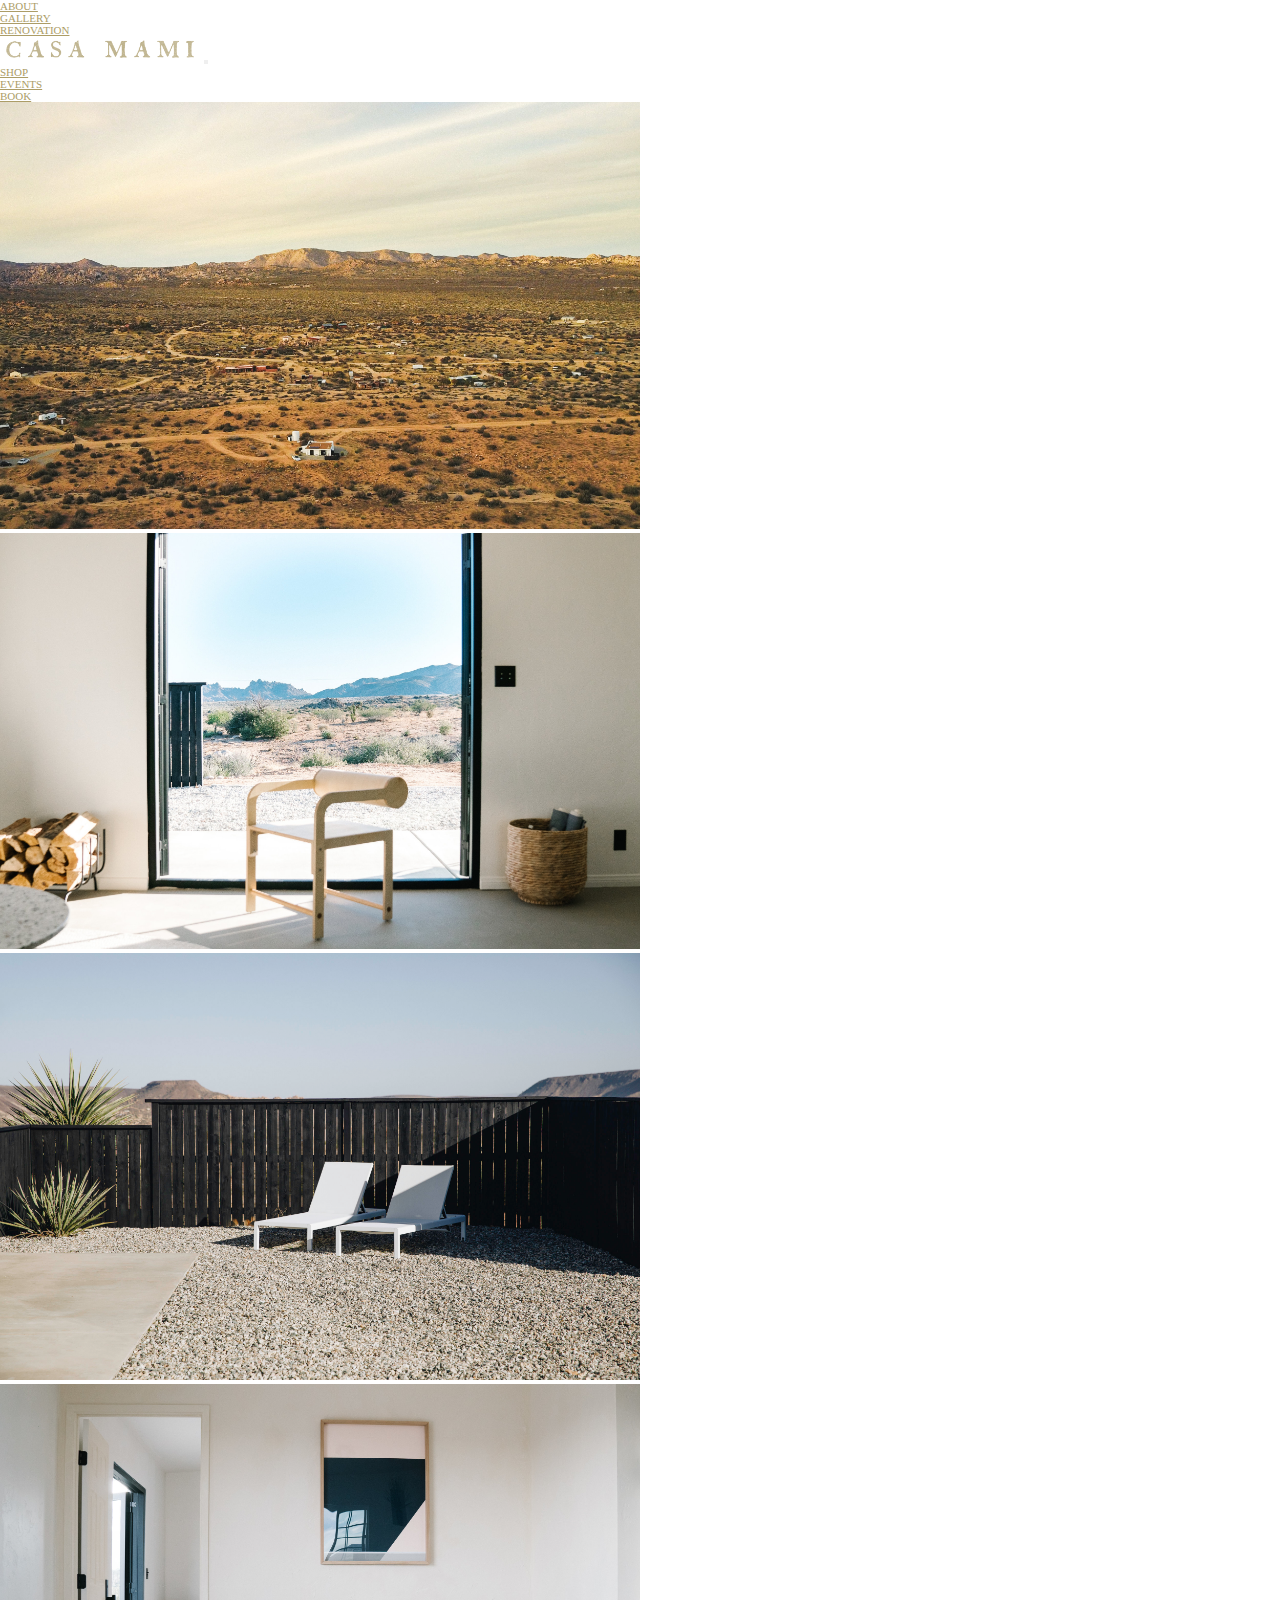
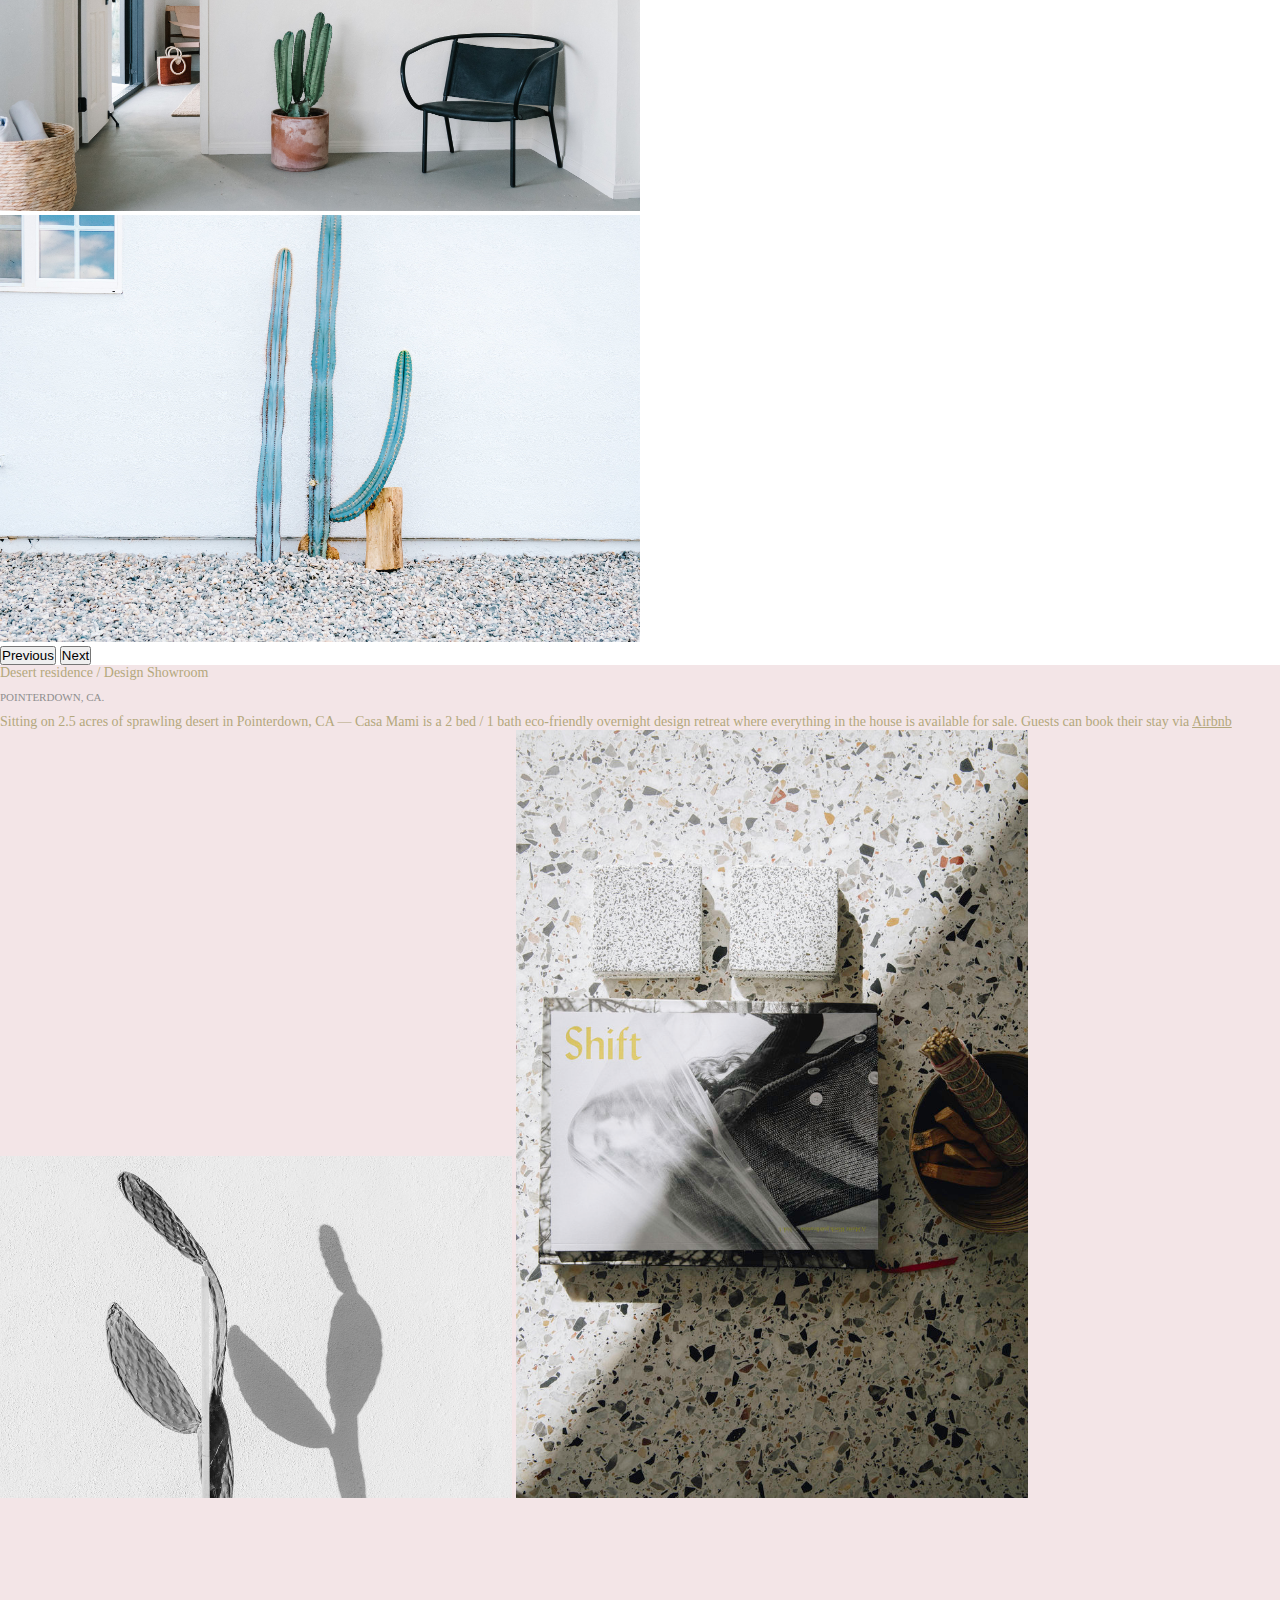
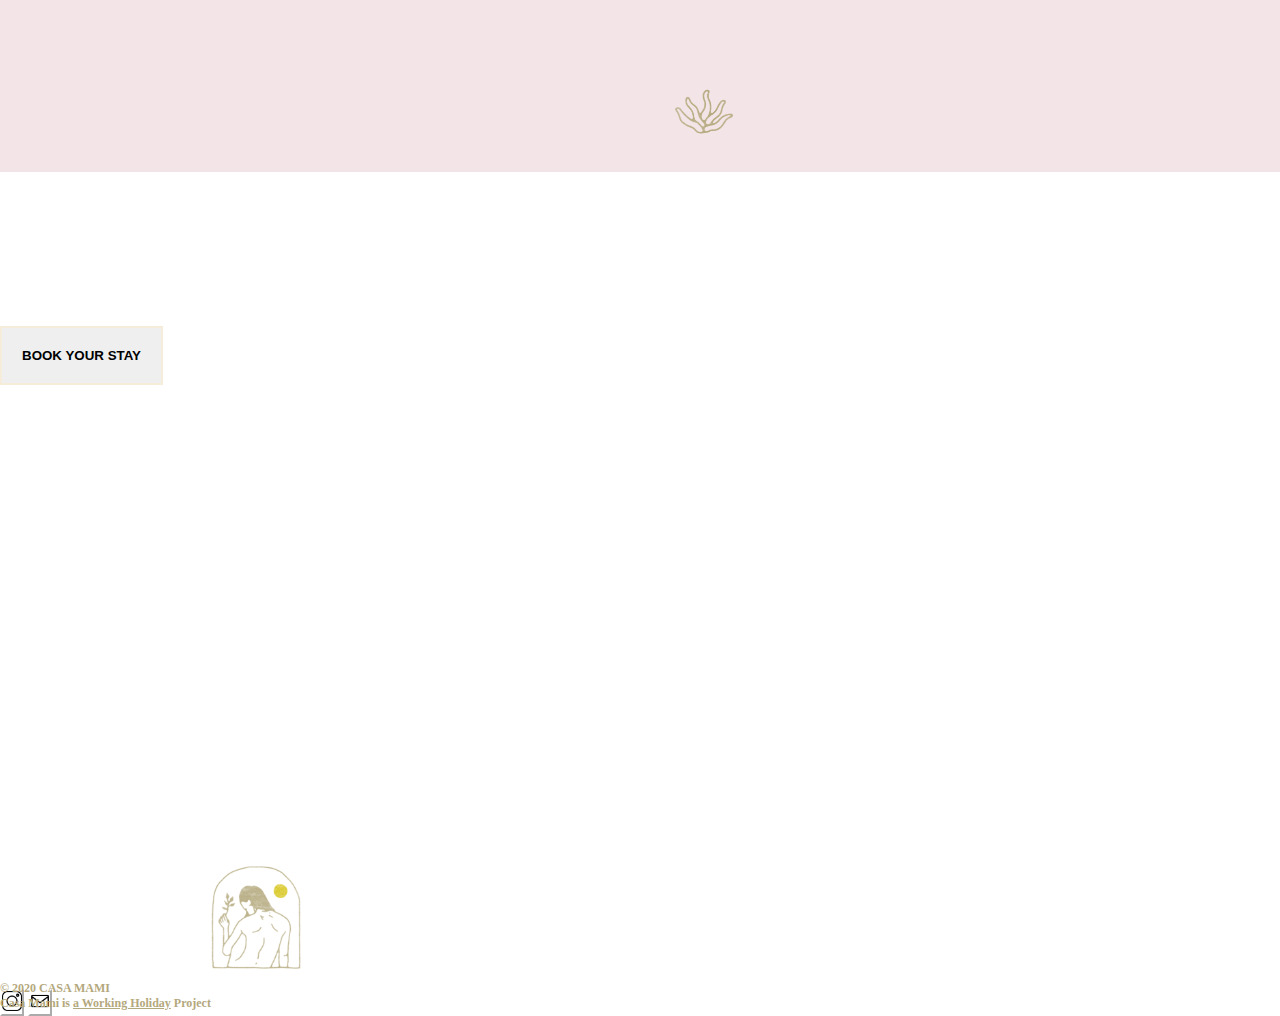
<file: index.html>
<!DOCTYPE html>
<html lang="en">

<head>
    <meta charset="UTF-8">
    <meta http-equiv="X-UA-Compatible" content="IE=edge">
    <meta name="viewport" content="width=device-width, initial-scale=1.0">
    <title>CASA MAMI</title>
    <link rel="stylesheet" href="style.css">
    <link rel="icon"
        href="https://images.squarespace-cdn.com/content/v1/5b87817675f9ee9369baaef4/1539207024438-T9B2LLK052OSYXCKN9HY/favicon.ico?format=100w">
    <!-- CSS only -->
    <link href="https://cdn.jsdelivr.net/npm/bootstrap@5.2.1/dist/css/bootstrap.min.css" rel="stylesheet"
        integrity="sha384-iYQeCzEYFbKjA/T2uDLTpkwGzCiq6soy8tYaI1GyVh/UjpbCx/TYkiZhlZB6+fzT" crossorigin="anonymous">


</head>

<body>
    <header>
        <section>
            <header >
                <nav class="navbar navbar-expand-md  text-bg-light p-5 " >
                    <div class="navbar-collapse collapse w-100 order-1 order-md-0 dual-collapse2 justify-content-start"> 
                        <ul class="navbar-nav mr-auto">
                            <li class="nav-item ">
                                <a class="nav-link " href="#about">ABOUT</a>
                            </li>
                            <li class="nav-item">
                                <a class="nav-link" href="#gallery">GALLERY</a>
                            </li>
                            <li class="nav-item">
                                <a class="nav-link" href="#renovation">RENOVATION</a>
                            </li>
                        </ul>
                    </div>
                    <div>
                         <img class="img-1" src="img/Casa+Mami+Logo.png" alt="">
                         <button class="navbar-toggler" type="button" data-bs-toggle="collapse"
                            data-bs-target=".dual-collapse2">
                            <!--  -->
                            <span class="navbar-toggler-icon"></span>
                        </button>
                    </div>
                    <div class="navbar-collapse collapse w-100 dual-collapse2 justify-content-end">
                        <ul class="navbar-nav">
                            <li class="nav-item">
                                <a class="nav-link" href="#">SHOP</a>
                            </li>
                            <li class="nav-item">
                                <a class="nav-link" href="#">EVENTS</a>
                            </li>
                            <li class="nav-item">
                                <a class="nav-link" href="#">BOOK</a>
                            </li>
                        </ul>
                    </div>
                </nav>
                
        </section>
    </header>
    <script src="https://cdnjs.cloudflare.com/ajax/libs/jquery/3.5.0/jquery.min.js" integrity="sha256-xNzN2a4ltkB44Mc/Jz3pT4iU1cmeR0FkXs4pru/JxaQ=" crossorigin="anonymous"></script>
<script src="https://cdn.jsdelivr.net/npm/popper.js@1.16.0/dist/umd/popper.min.js" integrity="sha384-Q6E9RHvbIyZFJoft+2mJbHaEWldlvI9IOYy5n3zV9zzTtmI3UksdQRVvoxMfooAo" crossorigin="anonymous"></script>
<script src="https://stackpath.bootstrapcdn.com/bootstrap/4.4.1/js/bootstrap.min.js" integrity="sha384-wfSDF2E50Y2D1uUdj0O3uMBJnjuUD4Ih7YwaYd1iqfktj0Uod8GCExl3Og8ifwB6" crossorigin="anonymous"></script>

        <!-- carousels stated -->
        <section>
            <div id="carouselExampleControls" class="carousel slide" data-bs-ride="carousel">
                <div class="carousel-inner">
                    <div class="carousel-item active">
                        <img src="./img/DJI_0028(3).jpg" class="d-block w-100" alt="1">
                    </div>
                    <div class="carousel-item">
                        <img src="./img/DSC03405.jpg" class="d-block w-100" alt="2">
                    </div>
                    <div class="carousel-item">
                        <img src="./img/GV5A0008.jpg" class="d-block w-100" alt="3">
                    </div>
                    <div class="carousel-item">
                        <img src="./img/DSC03675.jpg" class="d-block w-100" alt="4">
                    </div>
                    <div class="carousel-item">
                        <img src="./img/DSC03873.jpg" class="d-block w-100" alt="5">
                    </div>
                </div>
                <button class="carousel-control-prev" type="button" data-bs-target="#carouselExampleControls"
                    data-bs-slide="prev">
                    <span class="carousel-control-prev-icon" aria-hidden="true"></span>
                    <span class="visually-hidden">Previous</span>
                </button>
                <button class="carousel-control-next" type="button" data-bs-target="#carouselExampleControls"
                    data-bs-slide="next">
                    <span class="carousel-control-next-icon" aria-hidden="true"></span>
                    <span class="visually-hidden">Next</span>
                </button>
            </div>
        </section>
        <!-- carousels end-->

        <!-- center text  -->
        <section class="p-5" style="background-color: rgb(243, 229, 231);">
            <div class="text-in-center">
                <div class="row text-center">

                    <div class="col p-5 text-uppercase  col">Desert residence / Design Showroom<br>
                       <div class="cl">POINTERDOWN, CA. </div> 
                    </div>

                    <div class="col p-5"> <p> Sitting on 2.5 acres of sprawling desert in Pointerdown, CA — Casa Mami is a 2
                        bed
                        / 1 bath eco-friendly overnight design retreat where everything in the house is available for
                        sale.
                        Guests can book their stay via <a id="air" href="#">Airbnb</a></p>
                    </div>

                </div>
            </div>
        </section>
        <!-- center text  -->
        <section  id="gallery" class="p-5" style="background-color: rgb(243, 229, 231);">
            <div class="image-2-sec col    ">
                <img src="./img/DSC04031-2.jpg" class="col-xxl-6 col-xl-6 col-lg-6 col-md-6 col-sm-12 col-12 rounded float-start w-50" alt="image-1">
                <img src="./img/GV5A9425.jpg" class="  col-xxl-6 col-xl-6 col-lg-6 col-md-6 col-sm-12 col-12 rounded float-end w-25" alt="image-2">
            </div>
            <div>
        <img class="img-fluid" style="width:30%;margin-top:12%; margin-left:40%;" src="img/Cacti.png" alt="New York">
        </div>
        </section>
        <section  id="renovation" class=" topInfo">
            <div class="container" style="width: 20%; height:670px">
                <div class="row">
                    <div class="col  d-flex justify-content-center align-items-center">
                        <button class="btn btn-outline-light  align-items-center" style="padding: 20px; border: 2px solid #F5ECD9; margin-top: 60%; " type="button">
                            <b>BOOK YOUR STAY </b>
                        </button>
                    </div>
                </div>
            </div>
        </section>
        <!-- parallax end-->
        <section>
            <div class="container mt-5">
                <footer class="text-center text-lg-start" style="background-color: #ffffff;">
                    <div class="text-center container d-flex justify-content-center">
                        <img src="./img/WOMAN.png" class="rounded" alt="W1">
                    </div>
                    <div class="container d-flex justify-content-center mb-5">
                        <button id="btn-1" type="button" class="btn btn-primary btn-lg btn-floating mx-2"
                            style="background-color: #ffffff; margin-top:-18px;">
                           <a href="https://www.instagram.com/casa.mami/"> <img src="img/instagram.png"
                                alt="" class="icon-1"></a>
                        </button>
                        <button id="btn-2" type="button" class="btn btn-primary btn-lg btn-floating mx-2"
                            style="background-color: #ffffff; margin-top:-18px;">
                            <a href="https://mail.google.com/"><img src="img/gmail.png" 
                            alt=""  class="icon-1"> </a>   
                        </button>
                    </div>
                    <section id="about">
                        <div class="text-center text-lg-start" style="background-color: #ffffff;">                                                                                                                                                                    
                            <div class="text-center">
                              <p id="first-footer"> Casa Mami is <a href=""> a Working Holiday</a> Project</p> 
                            </div>
                        </div>

                        <!-- Copyright -->
                        <div class="text-center text-dark p-3">
                            <p id="last-footer">© 2020 CASA MAMI</p>

                        </div>
                        <!-- Copyright end -->
                    </section>
                </footer>

            </div>

        </section>
<!-- JavaScript Bundle with Popper -->
    <script src="https://cdn.jsdelivr.net/npm/bootstrap@5.2.1/dist/js/bootstrap.bundle.min.js"
        integrity="sha384-u1OknCvxWvY5kfmNBILK2hRnQC3Pr17a+RTT6rIHI7NnikvbZlHgTPOOmMi466C8"
        crossorigin="anonymous"></script>

</body>

</html>
</file>
<file: style.css>
*{
    margin: 0;
    padding: 0;
}

/* transition duration to control the speed of fade effect */
.carousel-item {
    transition: transform 2.6s ease-in-out;
}

.carousel-fade .active.carousel-item-start,
.carousel-fade .active.carousel-item-end {
    transition: opacity 0s 2.6s;
}

#navbar-1 {
    background-color: white;
}

.nav-item{
    font-family: Volkhov;
    font-weight: 400;
    font-style: normal;
    font-size: 11px;
   
}
.nav-item a{
     color: #ac9d67;
     padding-right: 20px;
}

.d-block{
    width: 50%;
    height: 80%;
}

.img-1{
    width: 200px;
}
.parallax {
    background-image: url(./imgs/DSC03800.jpg) no-repeat center;
    background-size: cover;
    background-attachment: fixed;
}

.icon-1 {
    width: 20px;
    height: 20px
}

.btn{
    margin-top: 20%;
    transition: 0.1s;
}

#btn-1 {
    border-color: rgb(255, 255, 255);
}

#btn-2 {
    border-color: rgb(255, 255, 255);
}

#btn-1:hover {
    border-color: rgb(188, 188, 188);
}

#btn-2:hover {
    border-color: rgb(182, 183, 183);
}

/* parallax stratas */
.topInfo {
    background-image: linear-gradient(rgba(0, 0, 0, .25), rgba(0, 0, 0, .25)), url(./img/DSC03800.jpg);
    background-attachment: fixed;
    background-size: cover;
    background-repeat: no-repeat;
    background-position: center;
    height: 100%;
}

.topInfoText {
    color: white;
    padding-top: 275px;
    font-size: 3.3em;
}

.bannerBtn {
    border-style: solid;
    border-width: 2px;
    border-color: #ffffff;
    border-radius: 50px;
    padding-top: 15px;
    padding-bottom: 15px;
    margin-top: 130px;
    font-size: 1.45em;
    color: #ffffff;
    font-weight: 700;
    transition: all 0.3s ease-in-out 0s;
}
.col{
    color: #B4A87D;
    font-family: Volkhov;
    font-size: 14px;
}
.col a{
    color: #898062;
    text-decoration: underline;
}

#air{
    text-decoration: underline;
}

.col a:hover{
     color: #8F8F8F;
}
.cl{
    color: #8F8F8F;
    line-height: 3;
    font-size: 11px;
}
/* parallax -btn stratas */
#btn-book
{
    border: 1px solid;
    width: 40px;
    height:30px;
}

.rounded{
    width: 40%;
}

.text-center a{
    text-decoration: underline;
     color: #B4A87D;
}


.text-center a:hover{
    color: #8F8F8F;
}

#first-footer{
    margin-top: -20px;
    font-size: 12px;
    color: #B4A87D;
    font-weight: 780;
}

#last-footer{
    margin-top:-30px;
    font-size: 12px;
    color: #B4A87D;
    font-weight: 780;
}


/* ---------------------------------------------------------------------------- */

.paralax-1
{
    display: flex;
}
</file>
